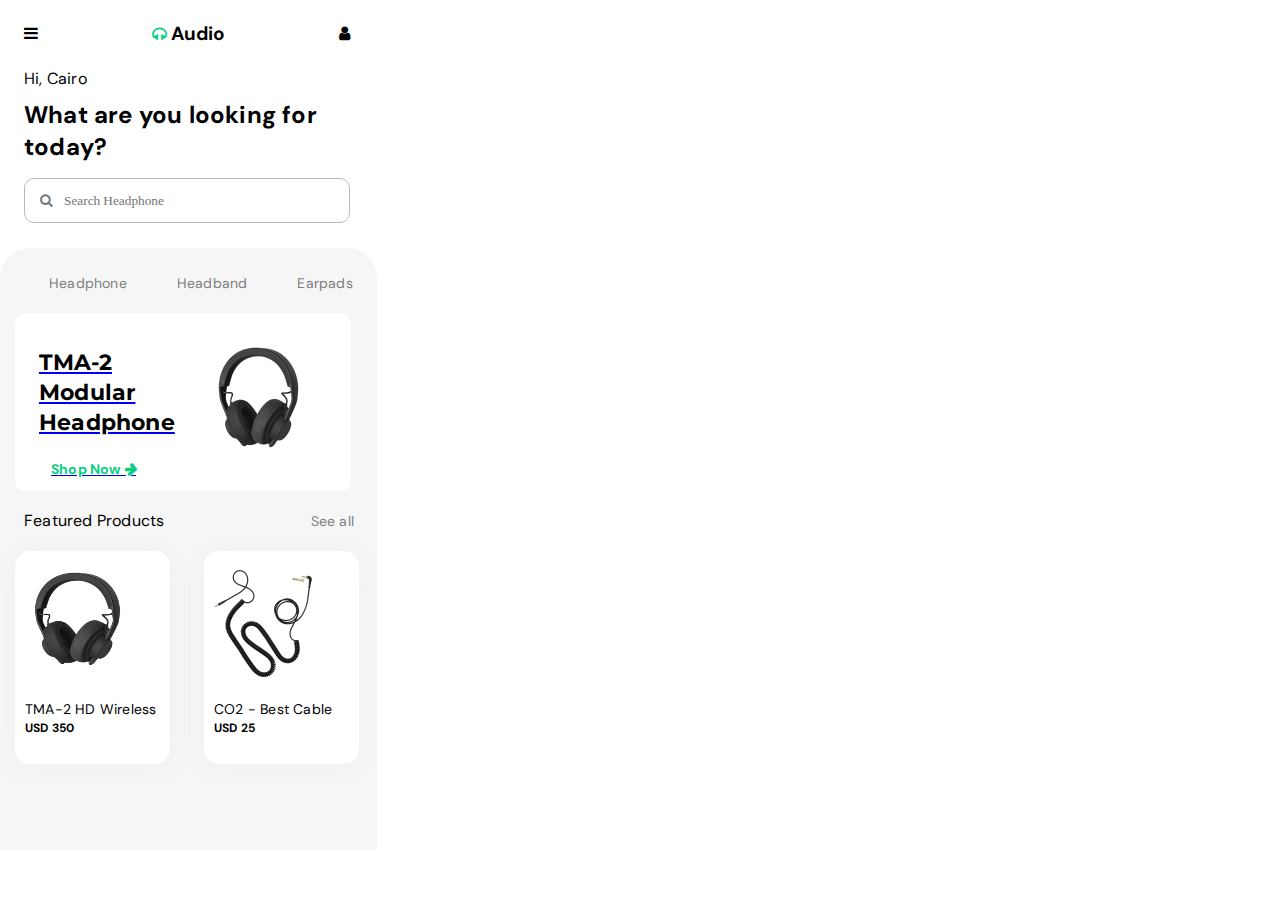
<file: index.html>
<!DOCTYPE html>
<html lang="pt-br">
<head>
    <meta charset="UTF-8">
    <meta http-equiv="X-UA-Compatible" content="IE=edge">
    <meta name="viewport" content="width=device-width, initial-scale=1.0">
    <title>Audio Store</title>
    <script src="js/scripts.js"></script>
    <link rel="stylesheet" href="css/style.css">
    <link rel="preconnect" href="https://fonts.gstatic.com">
    <link rel="stylesheet" href="https://cdnjs.cloudflare.com/ajax/libs/font-awesome/4.7.0/css/font-awesome.min.css">
    <link rel="preconnect" href="https://fonts.gstatic.com">
    <link rel="preconnect" href="https://fonts.gstatic.com">
    <link href="https://fonts.googleapis.com/css2?family=DM+Sans:wght@400;700&family=Montserrat:wght@700&display=swap" rel="stylesheet">
</head>
<body>
    <div id="mySidenav" class="sidenav">
        <a href="javascript:void(0)" class="closebtn" onclick="closeNav()">&times;</a>
        <a href="#">Edit Profile</a>
        <a href="#">Notifications</a>
        <a href="#">Wishlist</a>
    </div>
    <ul class="topMenu">
        <li><span onclick="openNav()"><i class="fa fa-bars"></i></span></li>
        <li>
            <span style="color: #0ACF83;"><i class="fa fa-headphones"></i></span>
            <span style="font-family: DM Sans; font-size: 19px; font-weight: bold;">Audio</span>
        </li>
        <li><i class="fa fa-user"></i></li>
    </ul>
    <div id="topFrame" class="topFrame">
        <h1>Hi, Cairo</h1>
        <h2>What are you looking for today?</h2>
    </div>
    <input class="buscarProduto" type="search" style="font-family: FontAwesome;" placeholder="&#xf002    Search Headphone">
    
    <div id="botFrame" class="botFrame">
        <ul>
            <li id="bot1">Headphone</li>
            <li id="bot2">Headband</li>
            <li id="bot3">Earpads</li>
            <li id="bot4">Cable</li>
        </ul>

        <a href="produtos/tma-2.html">
        <div class="container">
            <div>
                <p>TMA-2
                    Modular
                    Headphone</p>
                    <span>
                        Shop Now <i style="font-family: FontAwesome;">&#xf061</i>
                    </span>
            </div>
 
            <img src="images/fone.png">
        </div>
        </a>

        <div id="featured">
            <span id="f1">Featured Products</span>
            <span id="f2">See all</span>
        </div>

        <div class="containerBot">
            <div id="products">
                <div class="product">
                    <img src="images/fone.png">
                    <span id="descripition">TMA-2 HD Wireless</span>
                    <span id="price">USD 350</span>
                </div>
                <div class="product">                    
                    <img src="images/cable.png">
                    <span id="descripition">CO2 - Best Cable</span>
                    <span id="price">USD 25</span>
                </div>
                <div class="product">                    
                    <img src="images/fone.png">
                    <span id="descripition">TMA-2 HD Wireless</span>
                    <span id="price">USD 350</span>
                </div>
            </div>
        </div>
    </div>
</body>
</html>
</file>
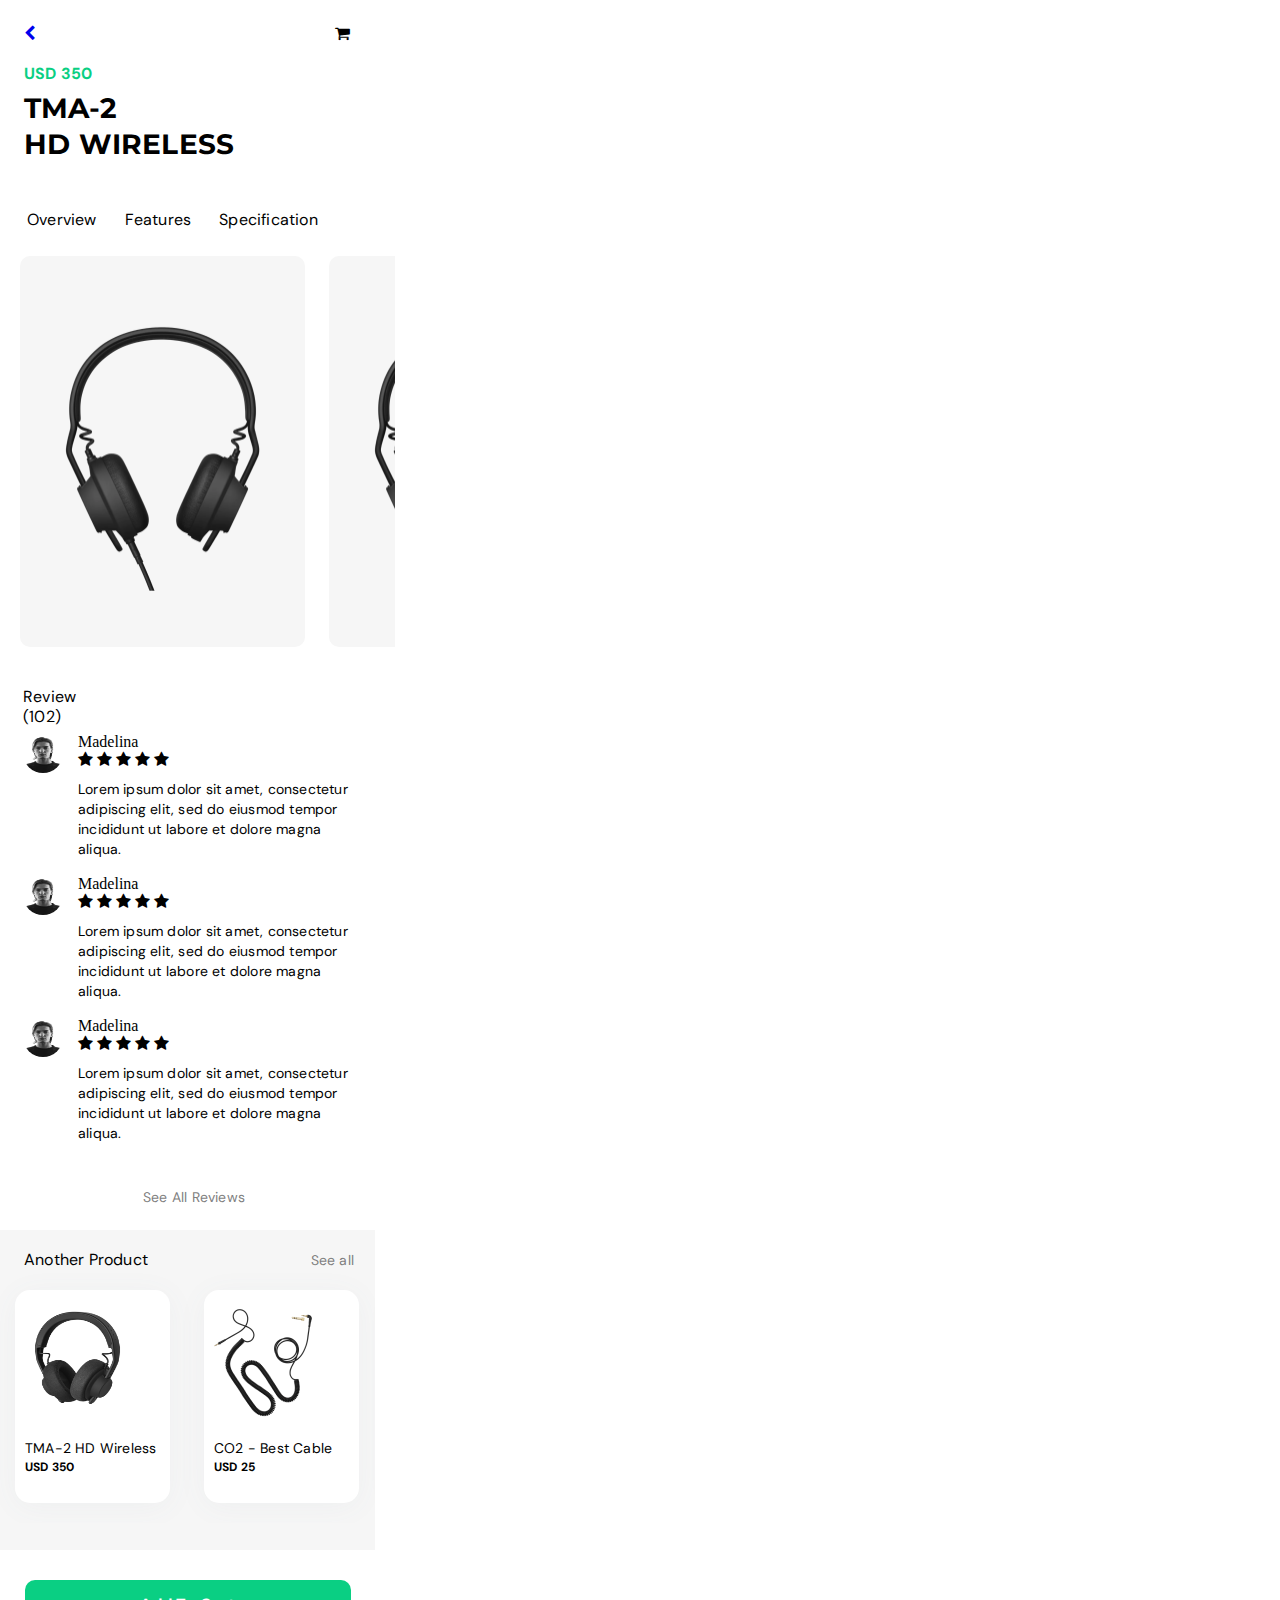
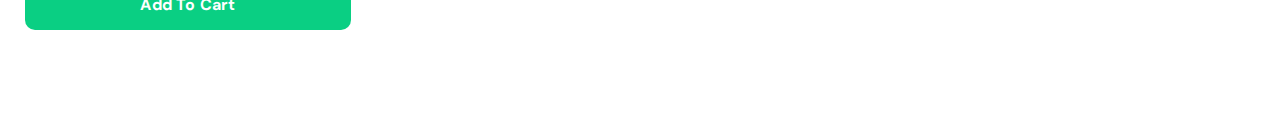
<file: produtos/tma-2.html>
<!DOCTYPE html>
<html lang="pt-br">
<head>
    <meta charset="UTF-8">
    <meta http-equiv="X-UA-Compatible" content="IE=edge">
    <meta name="viewport" content="width=device-width, initial-scale=1.0">
    <title>Audio Store</title>
    <script src="../js/scripts.js"></script>
    <link rel="stylesheet" href="../css/style.css">
    <link rel="preconnect" href="https://fonts.gstatic.com">
    <link rel="stylesheet" href="https://cdnjs.cloudflare.com/ajax/libs/font-awesome/4.7.0/css/font-awesome.min.css">
    <link rel="preconnect" href="https://fonts.gstatic.com">
    <link rel="preconnect" href="https://fonts.gstatic.com">
    <link href="https://fonts.googleapis.com/css2?family=DM+Sans:wght@400;700&family=Montserrat:wght@700&display=swap" rel="stylesheet">
</head>
<body>

        <ul class="topMenu">
            <li>
                <a href="../index.html"><i class="fa fa-chevron-left"></i></a>
            </li>
            <li>
                <i class="fa fa-shopping-cart"></i>
            </li>
        </ul>

        <div class="topFrame">
            <span id="topPreco">USD 350</span>
            <span id="topDescricao">TMA-2 <br> HD WIRELESS</span>
        </div>

        <div class="midFrame">
            <ul>
                <li>Overview</li>
                <li>Features</li>
                <li>Specification</li>
            </ul>
        </div>
        
        <div class="galeriaProdutos">
            <div id="portrait">
                <div class="imgProdutos">
                    <img src="../images/fone-frontal.png">
                </div>
                <div class="imgProdutos">
                    <img src="../images/fone-frontal.png">
                </div>
            </div>
        </div>

        <div class="reviewFrame">
            <span id="totalReviews">Review (102)</span>
            <span id="reviews">
                <img src="../images/profile.png" alt="Avatar" style="width: 40px; height: 40px;">
                <span>Madelina</span>
                <p>
                <span class="fa fa-star checked"></span>
                <span class="fa fa-star checked"></span>
                <span class="fa fa-star checked"></span>
                <span class="fa fa-star checked"></span>
                <span class="fa fa-star checked"></span>
                </p>
                <span id="comentario">Lorem ipsum dolor sit amet, consectetur adipiscing elit, sed do eiusmod tempor incididunt ut labore et dolore magna aliqua.</span>
            </span>

            <span id="reviews">
                <img src="../images/profile.png" alt="Avatar" style="width: 40px; height: 40px;">
                <span>Madelina</span>
                <p>
                <span class="fa fa-star checked"></span>
                <span class="fa fa-star checked"></span>
                <span class="fa fa-star checked"></span>
                <span class="fa fa-star checked"></span>
                <span class="fa fa-star checked"></span>
                </p>
                <span id="comentario">Lorem ipsum dolor sit amet, consectetur adipiscing elit, sed do eiusmod tempor incididunt ut labore et dolore magna aliqua.</span>
            </span>

            <span id="reviews">
                <img src="../images/profile.png" alt="Avatar" style="width: 40px; height: 40px;">
                <span>Madelina</span>
                <p>
                <span class="fa fa-star checked"></span>
                <span class="fa fa-star checked"></span>
                <span class="fa fa-star checked"></span>
                <span class="fa fa-star checked"></span>
                <span class="fa fa-star checked"></span>
                </p>
                <span id="comentario">Lorem ipsum dolor sit amet, consectetur adipiscing elit, sed do eiusmod tempor incididunt ut labore et dolore magna aliqua.</span>
            </span>

            <span id="seeallR">See All Reviews</span>

        </div>
        <div class="botFrameProducts">
            <div id="featured">
                <span id="f1">Another Product</span>
                <span id="f2">See all</span>
            </div>
        <div class="containerBot">
            <div id="products">
                <div class="product">
                    <img src="../images/fone.png">
                    <span id="descripition">TMA-2 HD Wireless</span>
                    <span id="price">USD 350</span>
                </div>
                <div class="product">                    
                    <img src="../images/cable.png">
                    <span id="descripition">CO2 - Best Cable</span>
                    <span id="price">USD 25</span>
                </div>
                <div class="product">                    
                    <img src="../images/fone.png">
                    <span id="descripition">TMA-2 HD Wireless</span>
                    <span id="price">USD 350</span>
                </div>
            </div>
        </div>
         </div>

         <div id="botButton">
            <button id="add">Add To Cart</button>
         </div>

</body>
</html>
</file>
<file: css/style.css>
body{
    margin: 0px;
    position: relative;
    width: 375px;
    height: 100%;
    overflow-y: scroll;
    overflow-x: hidden;
    background: #FFFFFF;
}
.sidenav {
    height: 100%;
    width: 0;
    position: fixed;
    z-index: 1;
    top: 0;
    left: 0;
    background-color: rgb(255, 255, 255);
    overflow-x: hidden;
    padding-top: 60px;
    transition: 0.5s;
  }
  
  .sidenav a {
    height: 51px;
    padding: 15px 0px 15px 0px;
    text-decoration: none;
    font-size: 25px;
    color: #818181;
    display: block;
    transition: 0.3s;
  }
  
  .sidenav a:hover {
    color: #f1f1f1;
  }
  
  .sidenav .closebtn {
    position: absolute;
    top: 0;
    right: 25px;
    font-size: 36px;
    margin-left: 50px;
  }
  
  #main {
    transition: margin-left .5s;
    padding: 20px;
  }

.topMenu{
/* Frame 30 */
/* Auto Layout */

display: flex;
flex-direction: row;
justify-content: space-between;
align-items: center;
padding: 0px;

position: absolute;
height: 35px;
left: 24px;
right: 25px;
top: 0px;
}

.topMenu li{
    display: inline-block;
}

.buscarProduto{
/* Input Text */
/* Auto Layout */

display: flex;
flex-direction: row;
align-items: center;
padding: 0px 15px;

position: absolute;
width: 326px;
height: 45px;
left: 24px;
right: 25px;
top: 178px;

background: #FFFFFF;

border: 1px solid #BABABA;
box-sizing: border-box;
border-radius: 10px;
}

.topFrame{
/* Frame 31 */
/* Auto Layout */
display: flex;
flex-direction: column;
align-items: flex-start;
padding: 0px;

position: absolute;
height: 89px;
left: 24px;
right: 25px;
top: 64px;
}

.topFrame h1{
position: static;
width: 77px;
height: 20px;
left: 0px;
top: 0px;

font-family: DM Sans;
font-style: normal;
font-weight: normal;
font-size: 16px;
line-height: 20px;
/* identical to box height, or 125% */

letter-spacing: 0.2px;

/* Colors / Default */

color: #000000;


/* Inside Auto Layout */

flex: none;
order: 0;
flex-grow: 0;
margin: 5px 0px;
    }

.topFrame h2{
    position: static;
    width: 326px;
    height: 64px;
    left: 0px;
    top: 25px;
    
    font-family: DM Sans;
    font-style: normal;
    font-weight: bold;
    font-size: 24px;
    line-height: 32px;
    /* or 133% */
    
    letter-spacing: 0.2px;
    
    /* Colors / Default */
    
    color: #000000;
    
    
    /* Inside Auto Layout */
    
    flex: none;
    order: 1;
    align-self: stretch;
    flex-grow: 0;
    margin: 5px 0px;
}

.botFrame{
/* Frame 40 */
/* Auto Layout */

display: flex;
flex-direction: column;
align-items: flex-start;
overflow-x: inherit;
padding: 0px 0px 50px;

position: absolute;
height: 552px;
left: 0px;
right: -2px;
top: 248px;

/* Colors / Grey Light 1 */

background: #F6F6F6;
border-radius: 30px 30px 0px 0px;
}

/*
.containerBot::-webkit-scrollbar{
    display: none;
}
*/

.botFrame ul{
/* Category list */
/* Auto Layout */

display: flex;
flex-direction: row;
align-items: flex-start;
padding: 0px 0px 0px 24px;

position: static;
width: 377px;
height: 25px;
left: 0px;
top: 32px;


/* Inside Auto Layout */

flex: none;
order: 0;
flex-grow: 0;
margin: 20px 0px;
}

.botFrame li{
/* Badge */
/* Auto Layout */

display: flex;
flex-direction: row;
align-items: center;
padding: 2px 15px;

position: static;
width: auto;
height: 25px;
left: 24px;
top: 0px;

/* Colors / Primary */

background: #F6F6F6;
border-radius: 30px;

/* Inside Auto Layout */

flex: none;
order: 0;
flex-grow: 0;
margin: 0px 11px;

font-family: DM Sans;
font-style: normal;
font-weight: normal;
font-size: 14px;
line-height: 20px;
/* identical to box height, or 143% */

letter-spacing: 0.2px;

/* Colors / Grey Dark 1 */

color: #7F7F7F;


/* Inside Auto Layout */

flex: none;
order: 0;
flex-grow: 0;
margin: 0px 10px;
}

.botFrame ul :hover{
    color: white;
    background-color: #0ACF83;
    ;
}
.container{
/* Banner default */
/* Auto Layout */
display: flex;
flex-direction: row;
align-items: center;
padding: 0px 24px;

position: static;
height: 178px;
left: 24px;
right: 24px;
top: calc(50% - 178px/2);

/* Colors / White */

background: #FFFFFF;
border-radius: 10px;

/* Inside Auto Layout */

flex: none;
order: 0;
align-self: stretch;
flex-grow: 0;
margin: 0px 15px;
}
.container img{
    position: static;
    width: 117px;
    height: 135px;
    left: 185px;
    top: 21.5px;
    
    /* Inside Auto Layout */
    
    flex: none;
    order: 1;
    flex-grow: 0;
    margin: 0px 10px;
}

.container p{
text-decoration: none;
position: static;
width: 151px;
height: 90px;
left: 0px;
top: 0px;
font-family: Montserrat;
font-style: normal;
font-weight: bold;
font-size: 22px;
line-height: 30px;
/* or 136% */

letter-spacing: 0.2px;

/* Colors / Default */

color: #000000;
}

.container span{
/* Shop now */
position: static;
width: 68px;
height: 18px;
left: 0px;
top: 1px;

font-family: DM Sans;
font-style: normal;
font-weight: bold;
font-size: 14px;
line-height: 18px;
letter-spacing: 0.2px;

/* Colors / Primary */

color: #0ACF83;


/* Inside Auto Layout */

flex: none;
display: inline;
order: 0;
flex-grow: 0;
margin: 0px 12px;
}

#featured{
    /* Auto Layout */

display: flex;
flex-direction: row;
justify-content: space-between;
align-content: flex-start;


position: static;
width: 330px;
height: 20px;
top: 275px;


/* Inside Auto Layout */

flex: none;
order: 0;
align-self: stretch;
flex-grow: 0;
margin: 20px 24px 0px 24px;
}

#f1{
font-family: DM Sans;
font-style: normal;
font-weight: normal;
font-size: 16px;
line-height: 20px;
/* identical to box height, or 125% */

letter-spacing: 0.2px;

/* Colors / Default */

color: #000000;


/* Inside Auto Layout */

flex: none;
order: 1;
flex-grow: 0;
}

#f2{
position: static;
width: 45px;
height: 20px;
left: 308px;
top: 0px;

font-family: DM Sans;
font-style: normal;
font-weight: normal;
font-size: 14px;
line-height: 20px;
/* identical to box height, or 143% */

text-align: right;
letter-spacing: 0.2px;

/* Colors / Grey Dark 1 */

color: #7F7F7F;


/* Inside Auto Layout */

flex: none;
order: 2;
flex-grow: 0;
}

#banner0{
    /* Product / Grid View */


/* Auto Layout */

display: flex;
flex-direction: column;
align-items: flex-start;
padding: 15px 10px;

position: static;
width: 155px;
height: 213px;
left: 24px;
top: 0px;

/* Colors / White */

background: #FFFFFF;
/* Effect / Shadow */

box-shadow: 0px 4px 30px rgba(104, 117, 130, 0.05);
border-radius: 15px;
}

.product{
    /* Product / Grid View */
    /* Auto Layout */
    
    display: inline-block;
    width: 155px;
    height: 213px;
    /* Colors / White */
    
    background: #FFFFFF;
    /* Effect / Shadow */
    
    box-shadow: 0px 4px 30px rgba(104, 117, 130, 0.05);
    border-radius: 15px;
    
    /* Inside Auto Layout */
    margin: 20px 15px;
    }


.product img{
width: 125px;
height: 125px;
left: 5px;
top: 0px;

/* Inside Auto Layout */

flex: none;
order: 0;
flex-grow: 0;
margin: 10px 0px;
}

#products{
    display: inline-block;
    width: 600px;
    overflow-x: scroll;
}

.containerBot{
    width: 375px;
    overflow-x: scroll;
    overflow-y: hidden;
}

#descripition {
position: static;
height: 18px;
left: 0px;
top: 0px;
margin-left: 10px;

font-family: DM Sans;
font-style: normal;
font-weight: normal;
font-size: 14px;
line-height: 18px;
letter-spacing: 0.2px;

/* Colors / Default */

color: #000000;
}

#price{
position: static;
height: 16px;
left: 0px;
top: 22px;

font-family: DM Sans;
font-style: normal;
font-weight: bold;
font-size: 12px;
line-height: 16px;
/* identical to box height */

letter-spacing: 0.2px;

/* Colors / Default */

color: #000000;


/* Inside Auto Layout */

flex: none;
flex-grow: 0;
margin: 4px 10px;
}

#topPreco{
    position: static;
height: 20px;
left: 0px;
top: 0px;

font-family: DM Sans;
font-style: normal;
font-weight: bold;
font-size: 16px;
line-height: 20px;
/* identical to box height, or 125% */

letter-spacing: 0.2px;

/* Colors / Primary */

color: #0ACF83;
}

#topDescricao{
    position: static;
height: 72px;
left: 0px;
top: 26px;

font-family: Montserrat;
font-style: normal;
font-weight: bold;
font-size: 28px;
line-height: 36px;
/* or 129% */

letter-spacing: 0.2px;

/* Colors / Default */

color: #000000;


/* Inside Auto Layout */

flex: none;
order: 1;
align-self: stretch;
flex-grow: 0;
margin: 6px 0px;
}

.midFrame{
    /* Frame 47 */


/* Auto Layout */

display: flex;
flex-direction: column;
align-items: flex-start;
padding: 0px;

position: absolute;
height: 33px;
left: 15px;
top: 194px;
}

.midFrame ul{
    padding: 0px;
}

.midFrame li{
       /* Text */
    display: inline-block;
    position: static;
    height: 20px;
    left: 0px;
    top: 0px;
    
    font-family: DM Sans;
    font-style: normal;
    font-weight: normal;
    font-size: 16px;
    line-height: 20px;
    /* identical to box height, or 125% */
    
    text-align: center;
    letter-spacing: 0.2px;
    
    /* Colors / Default */
    
    color: #000000;
    
    
    /* Inside Auto Layout */
    
    flex: none;
    order: 0;
    flex-grow: 0;
    margin: 0px 12px;
}

.midFrame li:hover{
    text-decoration: underline solid #0ACF83 3px;
    text-underline-offset: 8px;
}

.galeriaProdutos{
display: inline-block;
align-items: center;
padding: 0px 10px;

position: absolute;
width: 375px;
height: 391px;
left: 0px;
top: 256px;
overflow-x: scroll;
overflow-y: hidden;
}

.imgProdutos{
display: inline-block;
position: static;
width: 285px;
height: 391px;
left: 20px;
top: 0px;
margin: 0px 10px;

/* Colors / Grey Light 1 */

background: #F6F6F6;
border-radius: 10px;

/* Inside Auto Layout */

flex: none;
order: 0;
align-self: stretch;
flex-grow: 0;
}

#portrait{
    display: inline-block;
    width: 650px;
    overflow-x: scroll;
}

.imgProdutos img{
width: 247px;
height: 285px;
margin: 50px 19px;
} 

.reviewFrame{
display: flex;
flex-direction: column;
align-items: flex-start;
padding: 0px;

position: absolute;
width: 329px;
height: 630px;
left: 23px;
top: 687px;
}

#totalReviews{
position: absolute;
width: 95px;
height: 20px;

font-family: DM Sans;
font-style: normal;
font-weight: normal;
font-size: 16px;
line-height: 20px;
/* identical to box height, or 125% */

letter-spacing: 0.2px;

/* Colors / Default */

color: #000000;
}

#reviews{
    /* Review */


/* Auto Layout */

display: inline-block;
padding-top: 29px;
position: static;
width: 329px;
left: 0px;
top: 0px;


/* Inside Auto Layout */

flex: none;
order: 0;
flex-grow: 0;
margin: 17px 0px 50px;
}

#reviews img{
float: left;
border-radius: 50%;
margin-right: 15px;
}

#reviews p{
    margin: 0px 0px 10px;
}

#comentario{
position: absolute;
width: 275px;
left: 55px;
text-align: left;

font-family: DM Sans;
font-style: normal;
font-weight: normal;
font-size: 14px;
line-height: 20px;
/* or 143% */

letter-spacing: 0.2px;

/* Colors / Default */

color: #000000;
}

#seeallR{
position: absolute;
width: 102px;
height: 20px;
left: 120px;
top: 500px;

font-family: DM Sans;
font-style: normal;
font-weight: normal;
font-size: 14px;
line-height: 20px;
/* identical to box height, or 143% */

text-align: center;
letter-spacing: 0.2px;

/* Colors / Grey Dark 1 */

color: #7F7F7F;
}

.botFrameProducts{
position: absolute;
width: 375px;
height: 320px;
left: 0px;
top: 1230px;

/* Colors / Grey Light 1 */

background: #F6F6F6;
}

#another{
    display: flex;
    flex-direction: row;
    justify-content: space-between;
    align-content: flex-start;
    position: static;
    width: 330px;
    height: 20px;
    top: 275px;
    flex: none;
    order: 0;
    align-self: stretch;
    flex-grow: 0;
    margin: 20px 24px 0px 24px;
}

#botButton{
    display: flex;
    width: 375px;
    height: 110px;
    align-items: center;
    background: white;
    position: absolute;
    top: 1550px;
    padding-bottom: 65px;
}

#add{
display: flex;
flex-direction: column;
justify-content: center;
align-items: center;
padding: 20px 10px;

position: absolute;
width: 326px;
height: 50px;
left: 25px;

font-family: DM Sans;
font-style: normal;
font-weight: bold;
font-size: 16px;
line-height: 20px;
/* identical to box height, or 125% */

letter-spacing: 0.2px;

/* Colors / White */

color: #FFFFFF;

/* Colors / Primary */

background: #0ACF83;
border-radius: 10px;
border-width: 0px;
}
</file>
